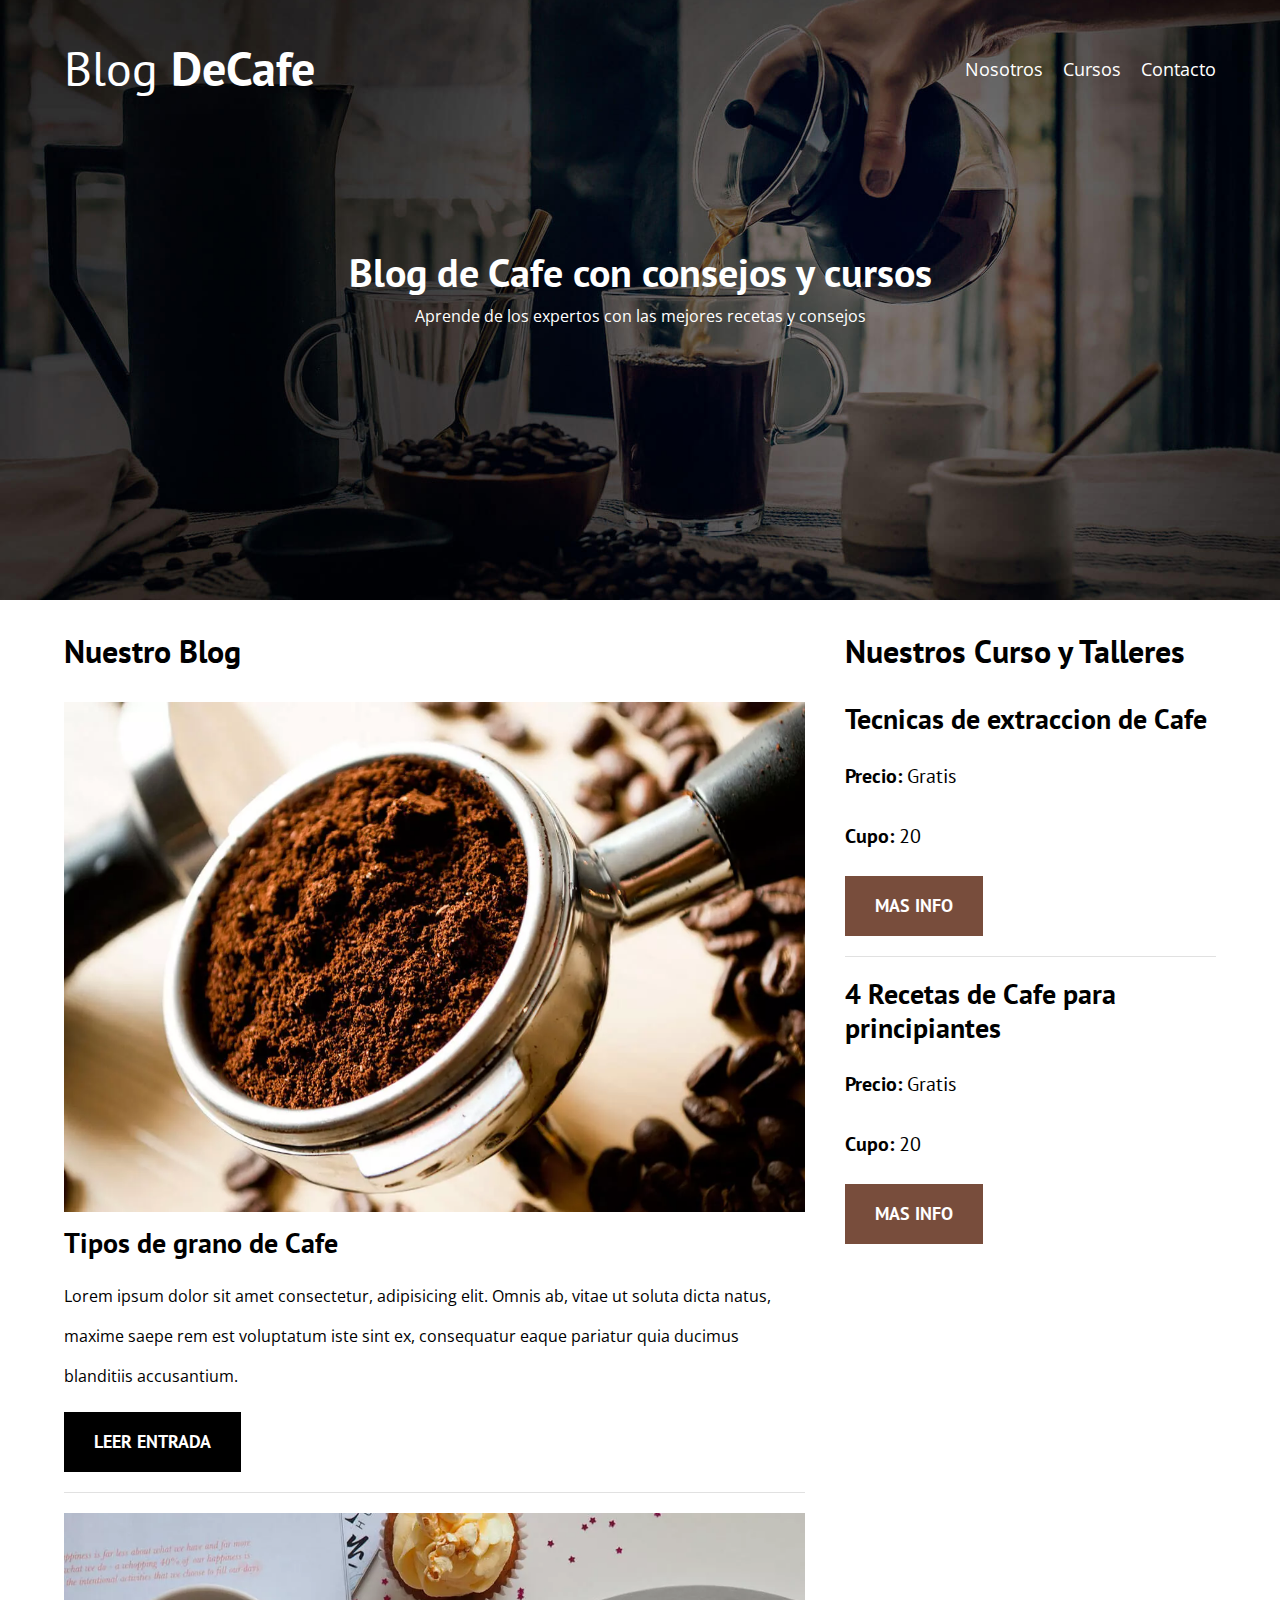
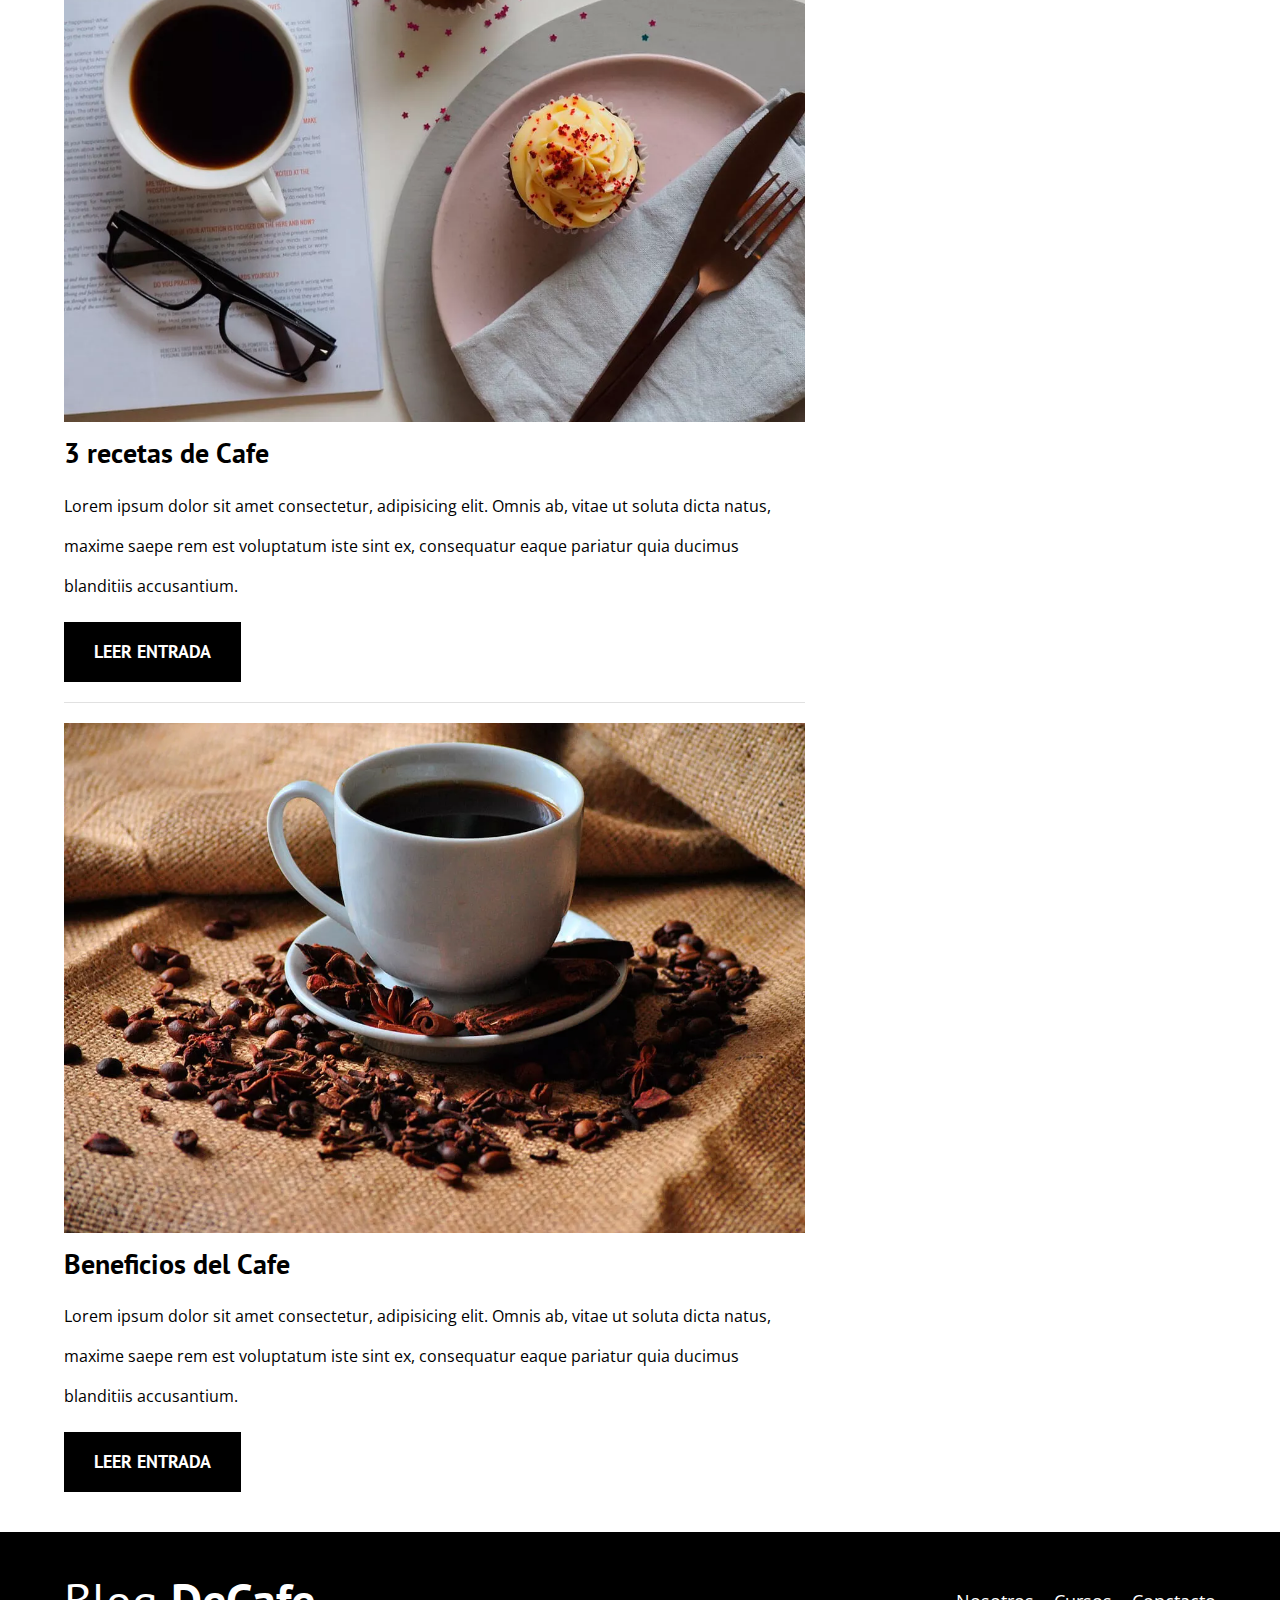
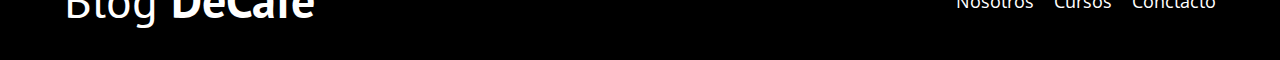
<file: index.html>
<!DOCTYPE html>
<html lang="en">

<head>
    <meta charset="UTF-8">
    <meta http-equiv="X-UA-Compatible" content="IE=edge">
    <meta name="viewport" content="width=device-width, initial-scale=1.0">
    <title>Blog de Cafe</title>

    <link rel="prefetch" href="nosotros.html" as="document">

    <link rel="preload" href="../css/normalize.css" as="style">
    <link rel="preload" href="../css/style.css" as="style">
    <link rel="stylesheet" href="../css/normalize.css">
    <link rel="stylesheet" href="../css/style.css">

    <link rel="preload" href="">
    <link rel="preconnect" href="https://fonts.googleapis.com">
    <link rel="preconnect" href="https://fonts.gstatic.com" crossorigin = "crossorigin">
    <link href="https://fonts.googleapis.com/css2?family=Open+Sans&family=PT+Sans:wght@400;700&display=swap" as="font" rel="preload" crossorigin = "crossorigin">
    <link href="https://fonts.googleapis.com/css2?family=Open+Sans&family=PT+Sans:wght@400;700&display=swap" rel="stylesheet">

    
</head>

<body>

    <header class="header">

        <div class="contenedor">
            <div class="barra">
                <a class="logo" href="index.html">
                    <h1 class="logo__nombre no-margin centrar-texto">Blog <span class="logo__bold">DeCafe</span></h1>
                </a>

                <nav class="navegacion">
                    <a href="nosotros.html" class="navegacion__enlace">Nosotros</a>
                    <a href="cursos.html" class="navegacion__enlace">Cursos</a>
                    <a href="contacto.html" class="navegacion__enlace">Contacto</a>
                </nav>
            </div>
        </div>




        <div class="header__texto">

            <h2 class="no-margin">Blog de Cafe con consejos y cursos</h2>
            <p class="no-margin">Aprende de los expertos con las mejores recetas y consejos</p>

        </div>



    </header>

    <div class="contenedor contenido-principal">

        <main class="blog">
            <h3>Nuestro Blog</h3>

            <article class="entrada">
                <div class="entrada__imagen">
                    <picture>
                        <source loading="lazy" srcset="img/blog1.webp" type="image/webp">
                        <img loading="lazy" src="img/blog1.jpg" alt="imagen blog">
                    </picture>
                </div>

                <div class="entrada__contenido">
                    <h4 class="no-margin">Tipos de grano de Cafe</h4>
                    <p>Lorem ipsum dolor sit amet consectetur, adipisicing elit. Omnis ab, vitae ut soluta dicta natus,
                        maxime saepe rem est voluptatum iste sint ex, consequatur eaque pariatur quia ducimus blanditiis
                        accusantium.
                    </p>
                    <a href="entrada.html" class="boton boton--primario">Leer entrada</a>
                </div>

            </article>
            
            <article class="entrada">
                <div class="entrada__imagen">
                    <picture>
                        <source loading="lazy" srcset="img/blog2.webp" type="image/webp">
                        <img loading="lazy" src="img/blog2.jpg" alt="imagen blog">
                    </picture>
                </div>

                <div class="entrada__contenido">
                    <h4 class="no-margin">3 recetas de Cafe</h4>
                    <p>Lorem ipsum dolor sit amet consectetur, adipisicing elit. Omnis ab, vitae ut soluta dicta natus,
                        maxime saepe rem est voluptatum iste sint ex, consequatur eaque pariatur quia ducimus blanditiis
                        accusantium.
                    </p>
                    <a href="entrada.html" class="boton boton--primario">Leer entrada</a>
                </div>

            </article>

            <article class="entrada">
                <div class="entrada__imagen">
                    <picture>
                        <source loading="lazy" srcset="img/blog3.webp" type="image/webp">
                        <img loading="lazy" src="img/blog3.jpg" alt="imagen blog">
                    </picture>
                </div>

                <div class="entrada__contenido">
                    <h4 class="no-margin">Beneficios del Cafe</h4>
                    <p>Lorem ipsum dolor sit amet consectetur, adipisicing elit. Omnis ab, vitae ut soluta dicta natus,
                        maxime saepe rem est voluptatum iste sint ex, consequatur eaque pariatur quia ducimus blanditiis
                        accusantium.
                    </p>
                    <a href="entrada.html" class="boton boton--primario">Leer entrada</a>
                </div>

            </article>
        </main>

        <aside class="sidebar">
            <h3>Nuestros Curso y Talleres</h3>

            <ul class="cursos no-padding">
                <li class="widget-curso">
                    <h4 class="no-margin">Tecnicas de extraccion de Cafe</h4>
                    <p class="widget-curso__label">Precio: 
                        <span class="widget-curso__info">Gratis</span>
                    </p>
                    <p class="widget-curso__label">Cupo: 
                        <span class="widget-curso__info">20</span>
                    </p>
                    <a href="entrada.html" class="boton boton--secundario">Mas info</a>
                </li>

                <li class="widget-curso">
                    <h4 class="no-margin">4 Recetas de Cafe para principiantes</h4>
                    <p class="widget-curso__label">Precio: 
                        <span class="widget-curso__info">Gratis</span>
                    </p>
                    <p class="widget-curso__label">Cupo: 
                        <span class="widget-curso__info">20</span>
                    </p>
                    <a href="entrada.html" class="boton boton--secundario">Mas info</a>
                </li>
            </ul>
        </aside>
    </div>


    <footer class="footer">
        <div class="contenedor">
            <div class="barra">
                <a class="logo" href="index.html">
                    <h1 class="logo__nombre no-margin centrar-texto">Blog <span class="logo__bold">DeCafe</span></h1>
                </a>

                <nav class="navegacion">
                    <a href="nosotros.html" class="navegacion__enlace">Nosotros</a>
                    <a href="cursos.html" class="navegacion__enlace">Cursos</a>
                    <a href="contacto.html" class="navegacion__enlace">Conctacto</a>
                </nav>
            </div>
        </div>

    </footer>

    <script src="js/modernizr.js"></script>
</body>
</html>
</file>
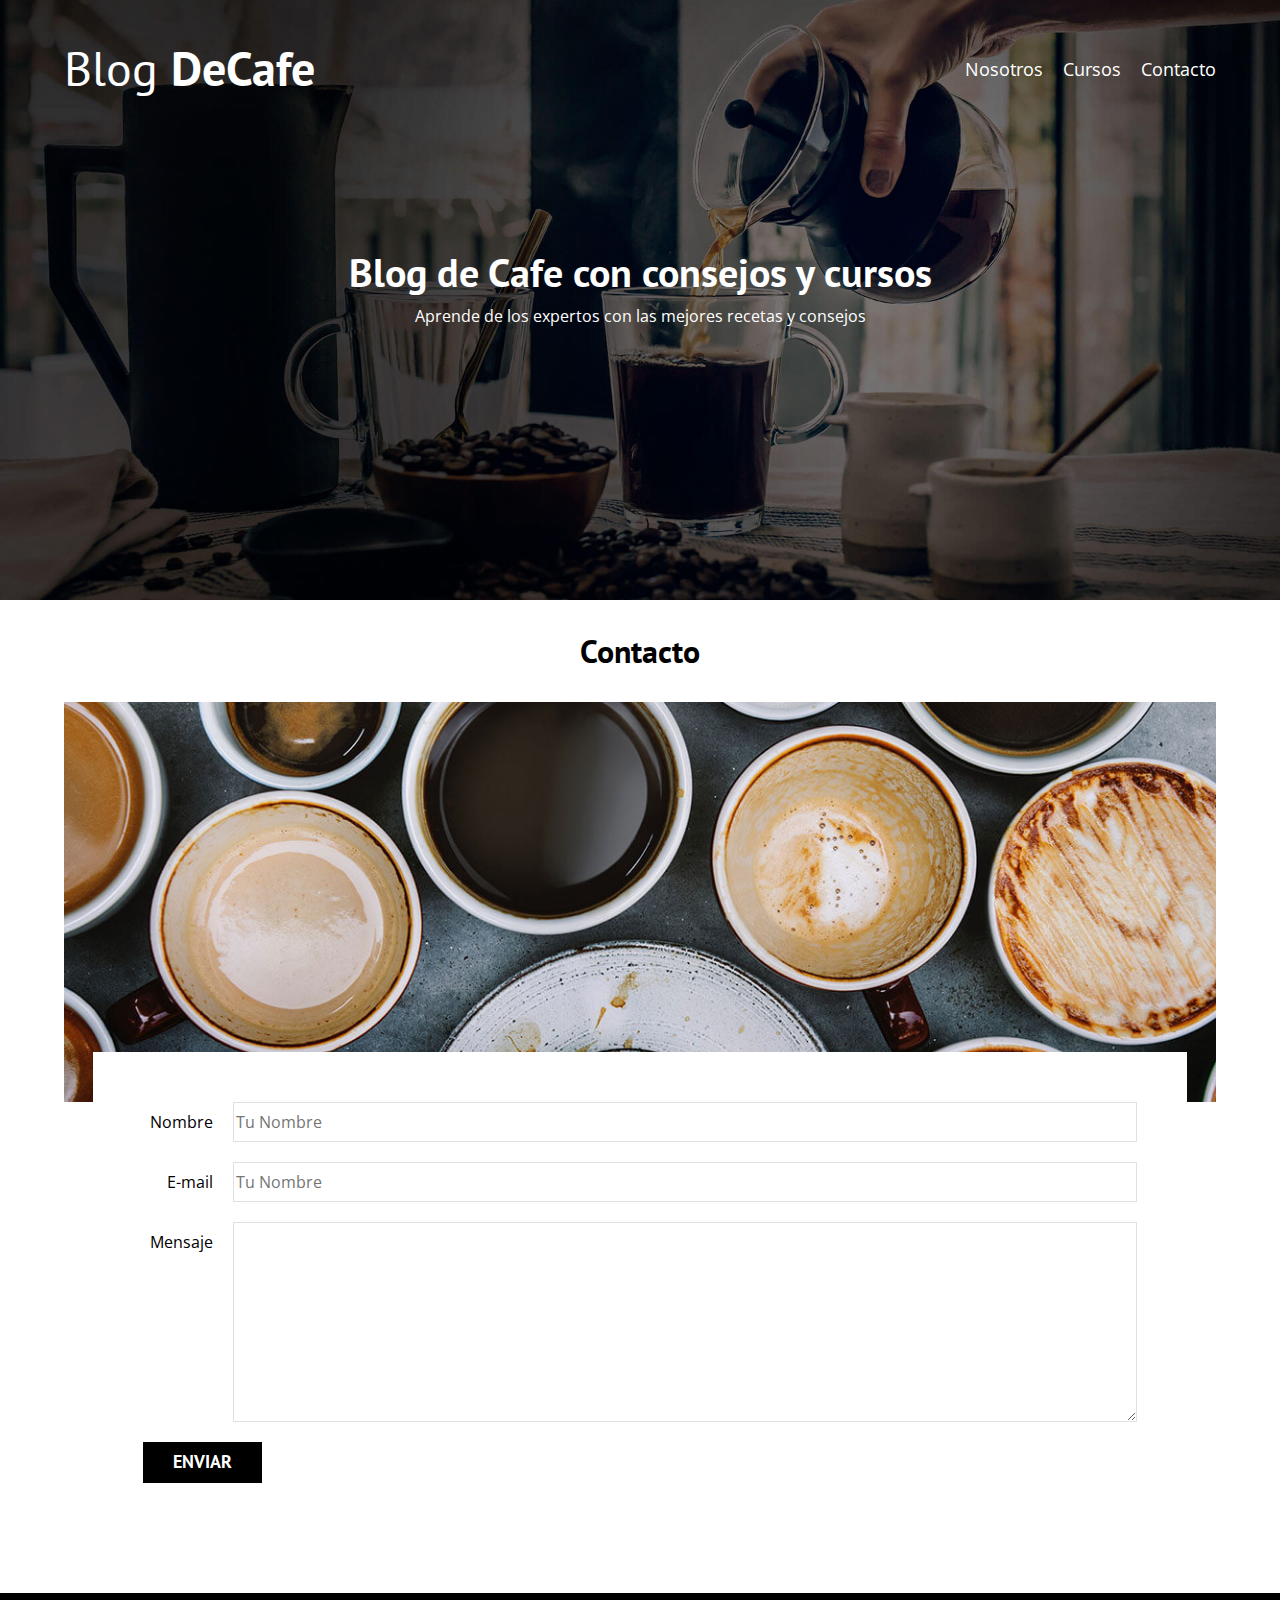
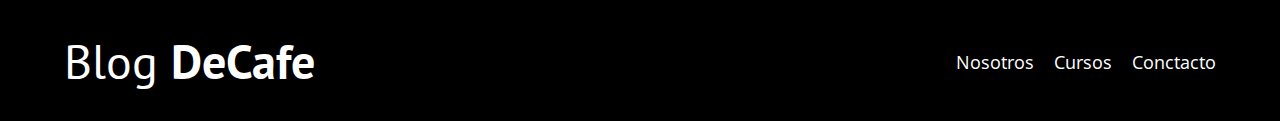
<file: contacto.html>
<!DOCTYPE html>
<html lang="en">

<head>
    <meta charset="UTF-8">
    <meta http-equiv="X-UA-Compatible" content="IE=edge">
    <meta name="viewport" content="width=device-width, initial-scale=1.0">
    <title>Blog de Cafe</title>

    <link rel="preload" href="../css/normalize.css" as="style">
    <link rel="preload" href="../css/style.css" as="style">
    <link rel="stylesheet" href="../css/normalize.css">
    <link rel="stylesheet" href="../css/style.css">

    <link rel="preload" href="">
    <link rel="preconnect" href="https://fonts.googleapis.com">
    <link rel="preconnect" href="https://fonts.gstatic.com" crossorigin = "crossorigin">
    <link href="https://fonts.googleapis.com/css2?family=Open+Sans&family=PT+Sans:wght@400;700&display=swap" as="font" rel="preload" crossorigin = "crossorigin">
    <link href="https://fonts.googleapis.com/css2?family=Open+Sans&family=PT+Sans:wght@400;700&display=swap" rel="stylesheet">
    <link rel="preload" href="img/blog1.jpg" as="image">

</head>

<body>

    <header class="header">

        <div class="contenedor">
            <div class="barra">
                <a class="logo" href="index.html">
                    <h1 class="logo__nombre no-margin centrar-texto">Blog <span class="logo__bold">DeCafe</span></h1>
                </a>

                <nav class="navegacion">
                    <a href="nosotros.html" class="navegacion__enlace">Nosotros</a>
                    <a href="cursos.html" class="navegacion__enlace">Cursos</a>
                    <a href="contacto.html" class="navegacion__enlace">Contacto</a>
                </nav>
            </div>
        </div>

        <div class="header__texto">

            <h2 class="no-margin">Blog de Cafe con consejos y cursos</h2>
            <p class="no-margin">Aprende de los expertos con las mejores recetas y consejos</p>

        </div>
    </header>

    <main class="contenedor">
        <h3 class="centrar-texto">Contacto</h3>

        <div class="contacto-bg"></div>
        <form class="formulario">

            <div class="campo">
                <label class="campo__label" for="nombre">Nombre</label>
                <input class="campo__field" type="text" placeholder="Tu Nombre" id="nombre">
            </div>

            <div class="campo">
                <label class="campo__label" for="email">E-mail</label>
                <input class="campo__field" type="text" placeholder="Tu Nombre" id="email">
            </div>
            <div class="campo">

                <label class="campo__label" for="mensaje">Mensaje</label>
                <textarea class="campo__field campo__field--textarea" name="" id="mensaje" cols="30" rows="10"></textarea>
            </div>

            <div class="campo">
                <input type="submit" value="Enviar" class="boton boton--primario">
            </div>
        </form>

        

    </main>

    <footer class="footer">
        <div class="contenedor">
            <div class="barra">
                <a class="logo" href="index.html">
                    <h1 class="logo__nombre no-margin centrar-texto">Blog <span class="logo__bold">DeCafe</span></h1>
                </a>

                <nav class="navegacion">
                    <a href="nosotros.html" class="navegacion__enlace">Nosotros</a>
                    <a href="cursos.html" class="navegacion__enlace">Cursos</a>
                    <a href="contacto.html" class="navegacion__enlace">Conctacto</a>
                </nav>
            </div>
        </div>

    </footer>
</body>
</html>
</file>
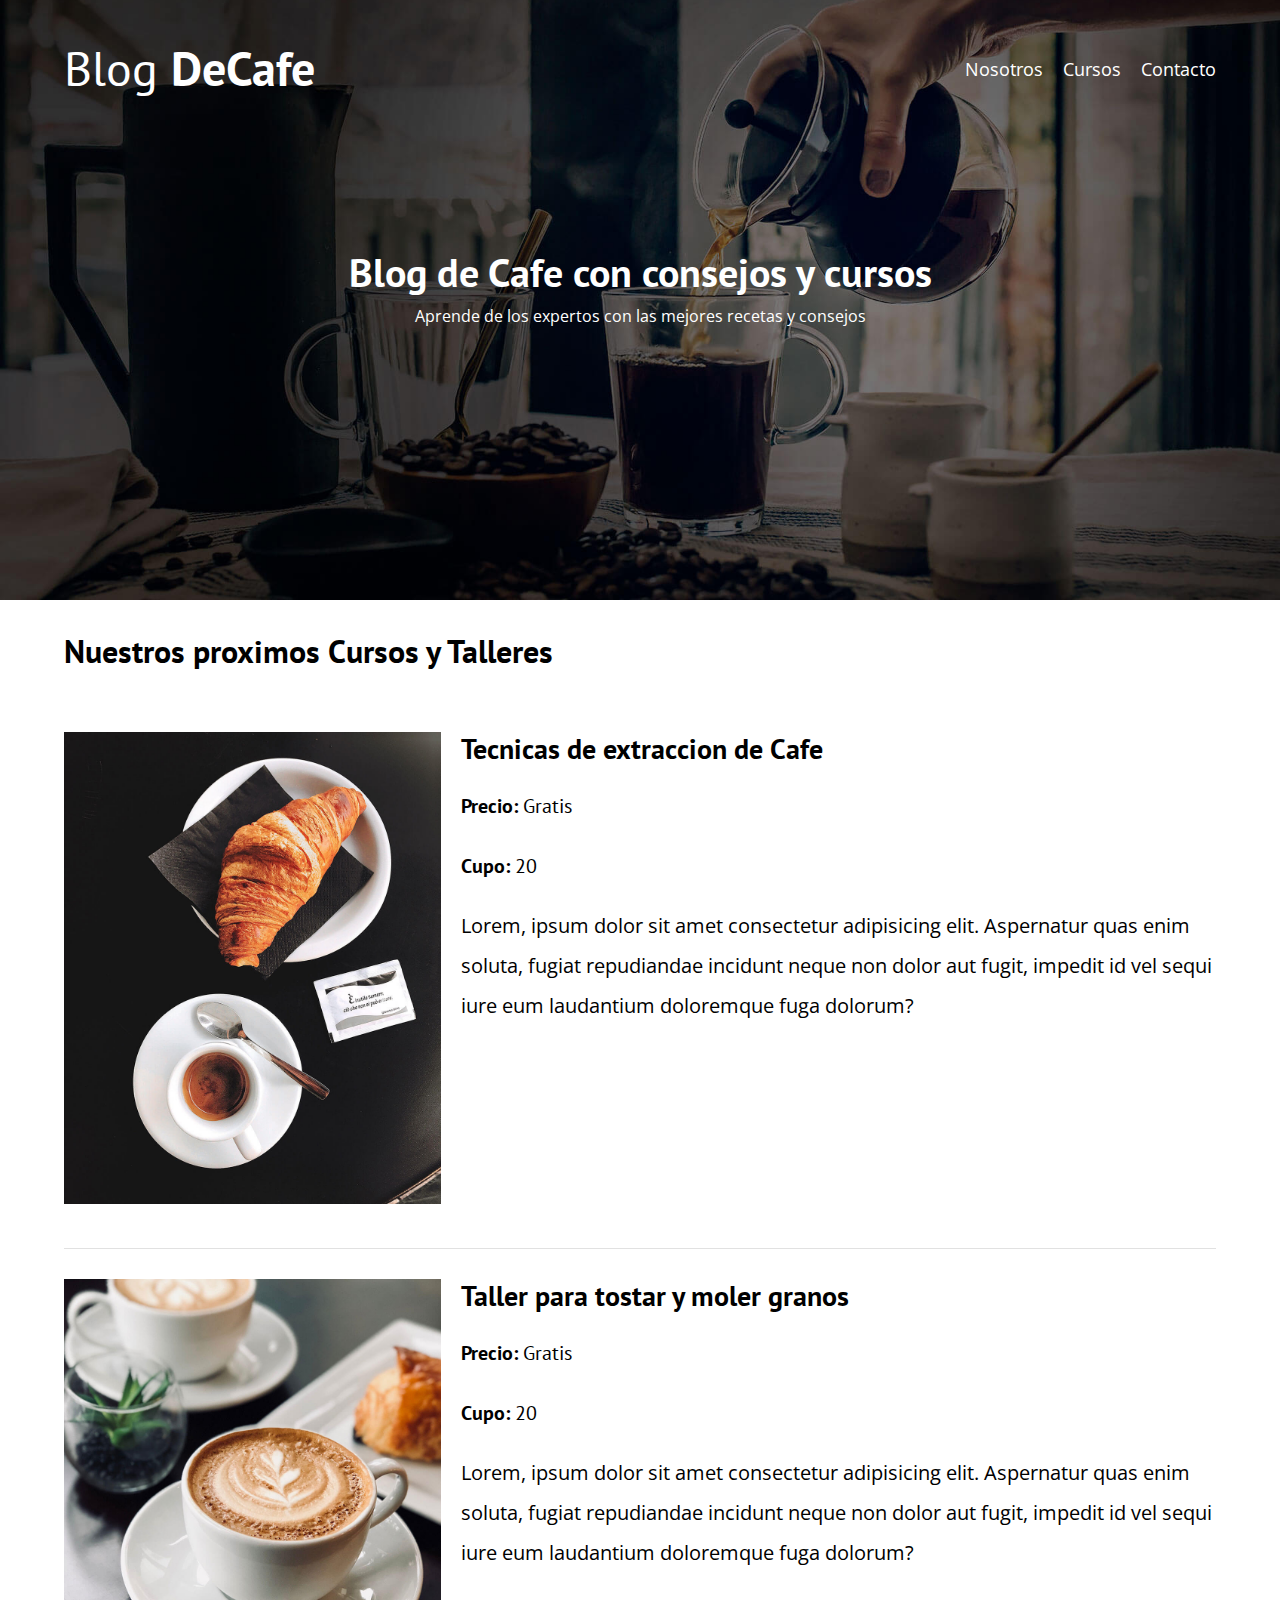
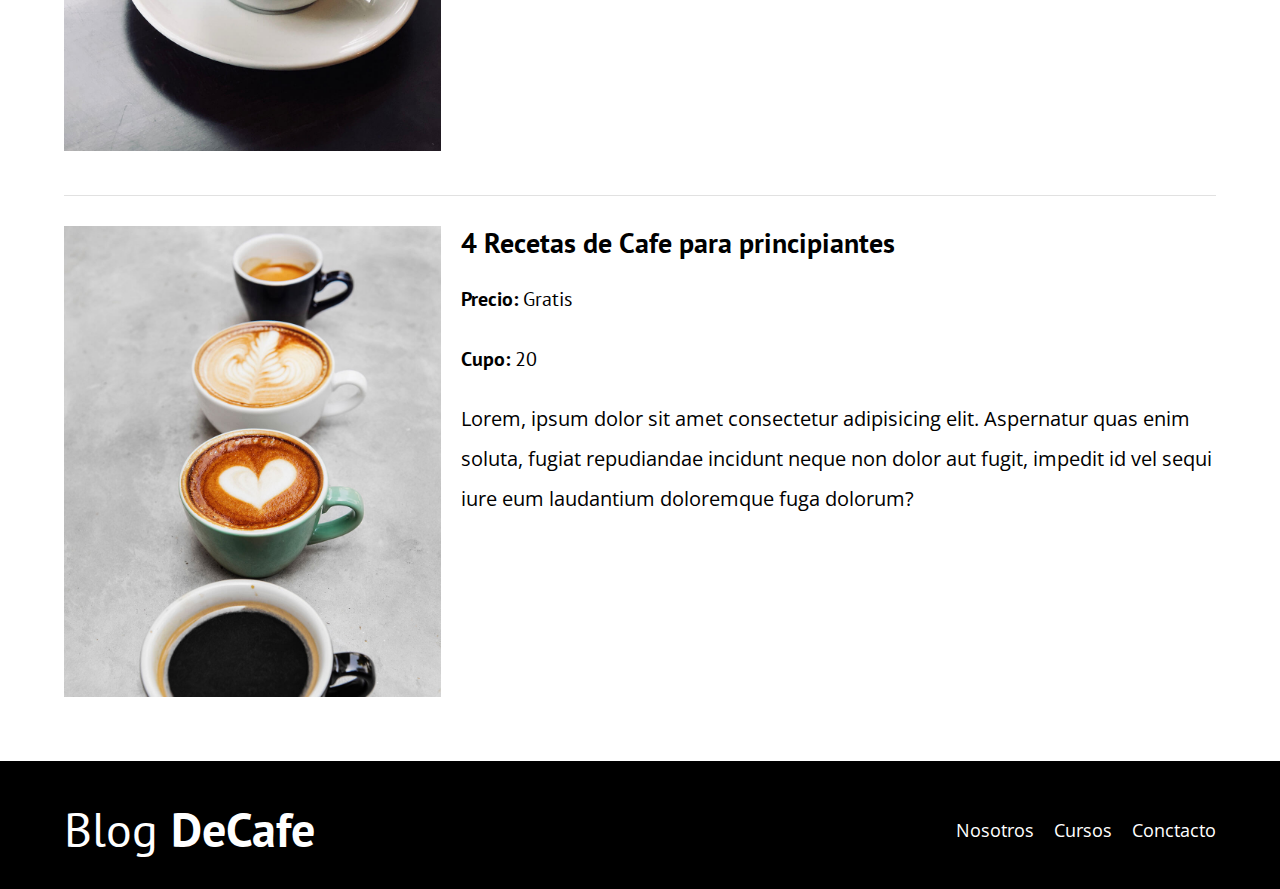
<file: cursos.html>
<!DOCTYPE html>
<html lang="en">

<head>
    <meta charset="UTF-8">
    <meta http-equiv="X-UA-Compatible" content="IE=edge">
    <meta name="viewport" content="width=device-width, initial-scale=1.0">
    <title>Blog de Cafe</title>

    <link rel="preload" href="../css/normalize.css" as="style">
    <link rel="preload" href="../css/style.css" as="style">
    <link rel="stylesheet" href="../css/normalize.css">
    <link rel="stylesheet" href="../css/style.css">

    <link rel="preload" href="">
    <link rel="preconnect" href="https://fonts.googleapis.com">
    <link rel="preconnect" href="https://fonts.gstatic.com" crossorigin = "crossorigin">
    <link href="https://fonts.googleapis.com/css2?family=Open+Sans&family=PT+Sans:wght@400;700&display=swap" as="font" rel="preload" crossorigin = "crossorigin">
    <link href="https://fonts.googleapis.com/css2?family=Open+Sans&family=PT+Sans:wght@400;700&display=swap" rel="stylesheet">

    <link rel="preload" href="img/blog1.jpg" as="image">

</head>

<body>

    <header class="header">

        <div class="contenedor">
            <div class="barra">
                <a class="logo" href="index.html">
                    <h1 class="logo__nombre no-margin centrar-texto">Blog <span class="logo__bold">DeCafe</span></h1>
                </a>

                <nav class="navegacion">
                    <a href="nosotros.html" class="navegacion__enlace">Nosotros</a>
                    <a href="cursos.html" class="navegacion__enlace">Cursos</a>
                    <a href="contacto.html" class="navegacion__enlace">Contacto</a>
                </nav>
            </div>
        </div>




        <div class="header__texto">

            <h2 class="no-margin">Blog de Cafe con consejos y cursos</h2>
            <p class="no-margin">Aprende de los expertos con las mejores recetas y consejos</p>

        </div>
    </header>

    <main class="contenedor">
        <h3 class="Centrar-texto">Nuestros proximos Cursos y Talleres</h3>

        <div class="curso">

            <div class="curso__imagen">
                <img src="../img/curso1.jpg" alt="imagen del curso">
            </div>

            <div class="curso__info">
                <h4 class="no-margin">Tecnicas de extraccion de Cafe</h4>
                <p class="curso__label">Precio:
                    <span class="curso__info">Gratis</span>
                </p>
                <p class="curso__label">Cupo:
                    <span class="curso__info">20</span>
                </p>
                <p class="curso__descripcion">
                    Lorem, ipsum dolor sit amet consectetur adipisicing elit. Aspernatur quas enim soluta, fugiat
                    repudiandae incidunt neque non dolor aut fugit, impedit id vel sequi iure eum laudantium doloremque
                    fuga dolorum?
                </p>
            </div>

        </div>

        <div class="curso">

            <div class="curso__imagen">
                <img src="../img/curso2.jpg" alt="imagen del curso">
            </div>

            <div class="curso__info">
                <h4 class="no-margin">Taller para tostar y moler granos</h4>
                <p class="curso__label">Precio:
                    <span class="curso__info">Gratis</span>
                </p>
                <p class="curso__label">Cupo:
                    <span class="curso__info">20</span>
                </p>
                <p class="curso__descripcion">
                    Lorem, ipsum dolor sit amet consectetur adipisicing elit. Aspernatur quas enim soluta, fugiat
                    repudiandae incidunt neque non dolor aut fugit, impedit id vel sequi iure eum laudantium doloremque
                    fuga dolorum?
                </p>
            </div>

        </div>

        <div class="curso">

            <div class="curso__imagen">
                <img src="../img/curso3.jpg" alt="imagen del curso">
            </div>

            <div class="curso__info">
                <h4 class="no-margin">4 Recetas de Cafe para principiantes</h4>
                <p class="curso__label">Precio:
                    <span class="curso__info">Gratis</span>
                </p>
                <p class="curso__label">Cupo:
                    <span class="curso__info">20</span>
                </p>
                <p class="curso__descripcion">
                    Lorem, ipsum dolor sit amet consectetur adipisicing elit. Aspernatur quas enim soluta, fugiat
                    repudiandae incidunt neque non dolor aut fugit, impedit id vel sequi iure eum laudantium doloremque
                    fuga dolorum?
                </p>
            </div>

        </div>
    </main>

    <footer class="footer">
        <div class="contenedor">
            <div class="barra">
                <a class="logo" href="index.html">
                    <h1 class="logo__nombre no-margin centrar-texto">Blog <span class="logo__bold">DeCafe</span></h1>
                </a>

                <nav class="navegacion">
                    <a href="nosotros.html" class="navegacion__enlace">Nosotros</a>
                    <a href="cursos.html" class="navegacion__enlace">Cursos</a>
                    <a href="contacto.html" class="navegacion__enlace">Conctacto</a>
                </nav>
            </div>
        </div>

    </footer>
</body>
</html>
</file>
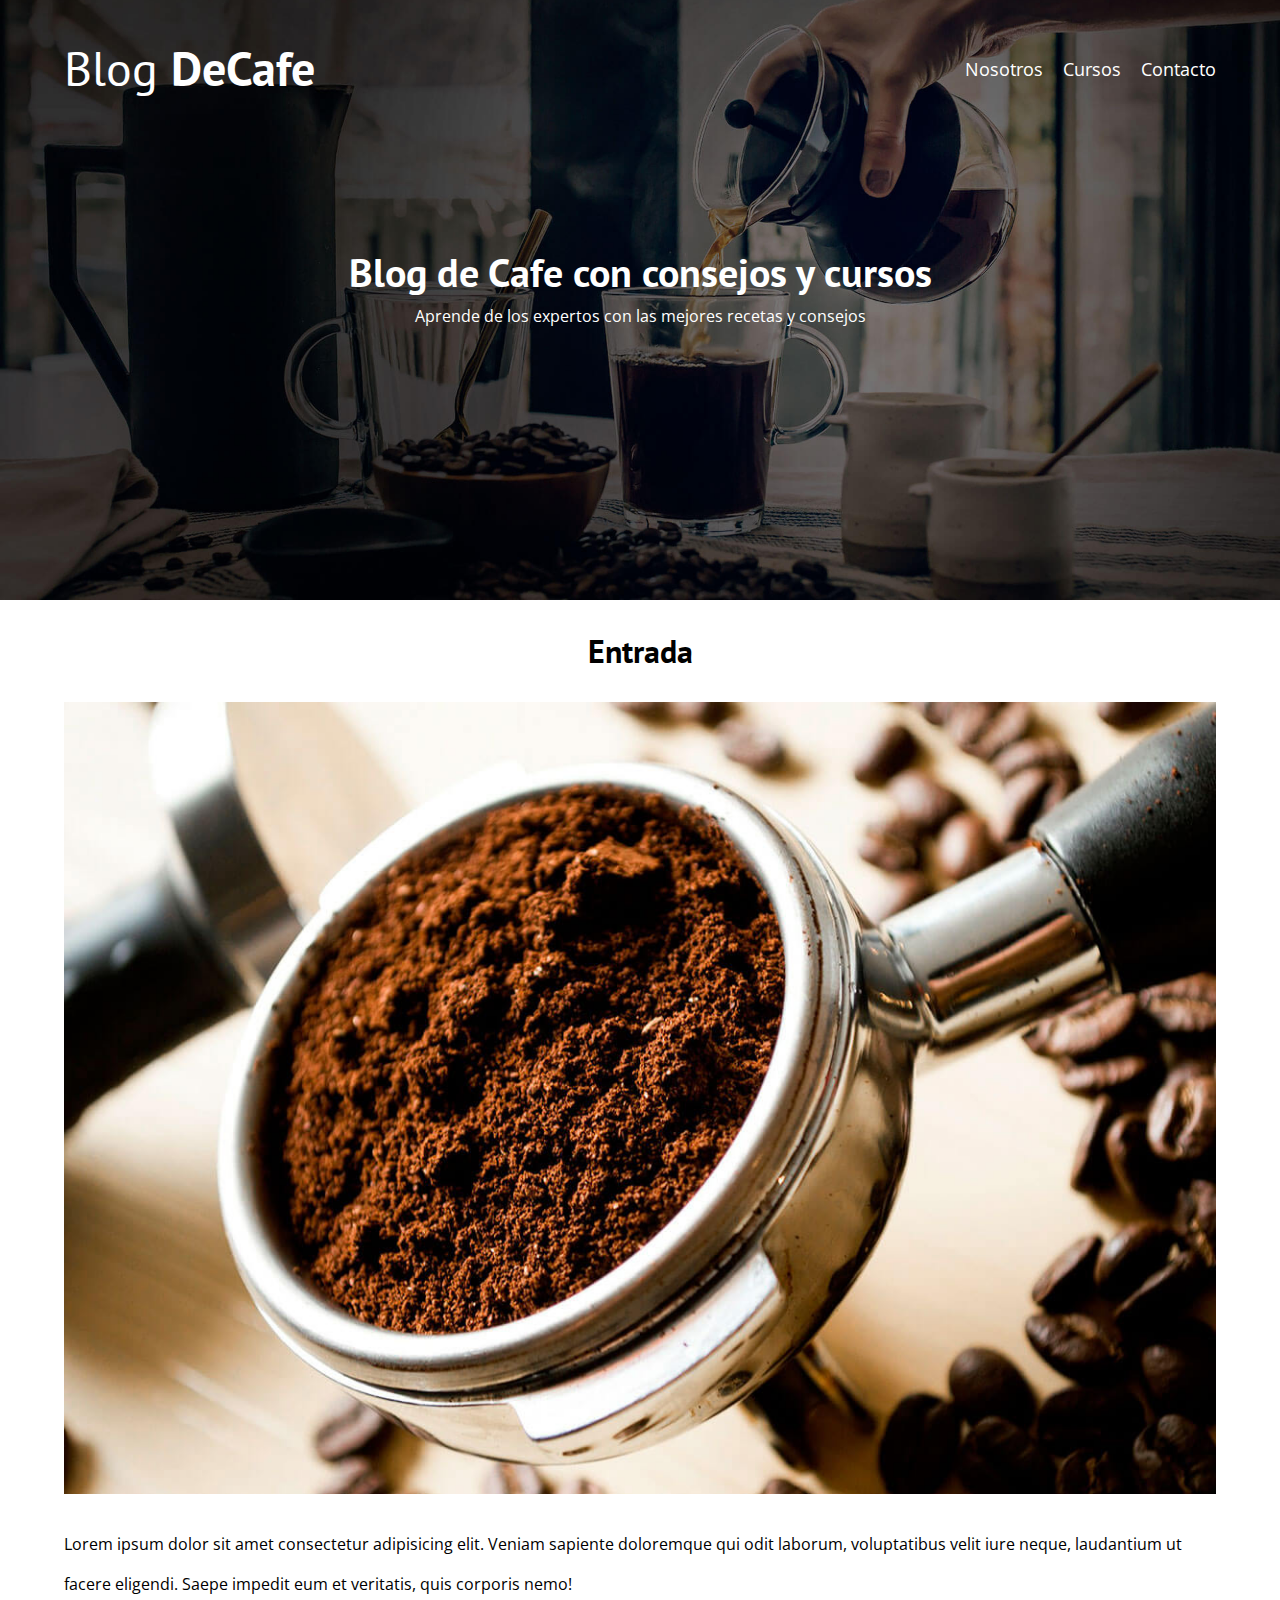
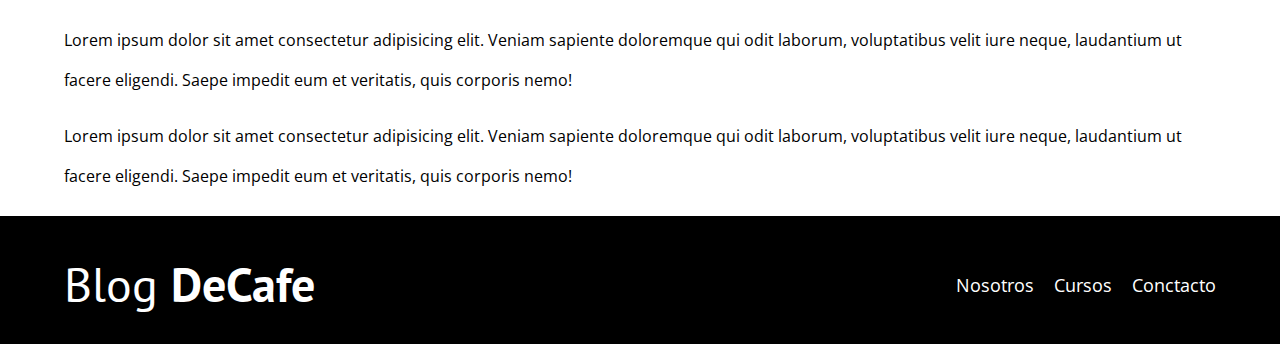
<file: entrada.html>
<!DOCTYPE html>
<html lang="en">

<head>
    <meta charset="UTF-8">
    <meta http-equiv="X-UA-Compatible" content="IE=edge">
    <meta name="viewport" content="width=device-width, initial-scale=1.0">
    <title>Blog de Cafe</title>

    <link rel="preload" href="../css/normalize.css" as="style">
    <link rel="preload" href="../css/style.css" as="style">
    <link rel="stylesheet" href="../css/normalize.css">
    <link rel="stylesheet" href="../css/style.css">

    <link rel="preload" href="">
    <link rel="preconnect" href="https://fonts.googleapis.com">
    <link rel="preconnect" href="https://fonts.gstatic.com" crossorigin = "crossorigin">
    <link href="https://fonts.googleapis.com/css2?family=Open+Sans&family=PT+Sans:wght@400;700&display=swap" as="font" rel="preload" crossorigin = "crossorigin">
    <link href="https://fonts.googleapis.com/css2?family=Open+Sans&family=PT+Sans:wght@400;700&display=swap" rel="stylesheet">

    <link rel="preload" href="img/blog1.jpg" as="image">
</head>

<body>

    <header class="header">

        <div class="contenedor">
            <div class="barra">
                <a class="logo" href="index.html">
                    <h1 class="logo__nombre no-margin centrar-texto">Blog <span class="logo__bold">DeCafe</span></h1>
                </a>

                <nav class="navegacion">
                    <a href="nosotros.html" class="navegacion__enlace">Nosotros</a>
                    <a href="cursos.html" class="navegacion__enlace">Cursos</a>
                    <a href="contacto.html" class="navegacion__enlace">Contacto</a>
                </nav>
            </div>
        </div>




        <div class="header__texto">

            <h2 class="no-margin">Blog de Cafe con consejos y cursos</h2>
            <p class="no-margin">Aprende de los expertos con las mejores recetas y consejos</p>

        </div>
    </header>

    <main class="contenedor">
        <h3 class="centrar-texto">Entrada</h3>

        <img src="img/blog1.jpg" alt="imagen del blog">

        <p>Lorem ipsum dolor sit amet consectetur adipisicing elit. Veniam sapiente doloremque qui odit laborum,
            voluptatibus velit iure neque, laudantium ut facere eligendi. Saepe impedit eum et veritatis, quis corporis
            nemo!</p>

        <p>Lorem ipsum dolor sit amet consectetur adipisicing elit. Veniam sapiente doloremque qui odit laborum,
                voluptatibus velit iure neque, laudantium ut facere eligendi. Saepe impedit eum et veritatis, quis corporis
                nemo!</p>
        <p>Lorem ipsum dolor sit amet consectetur adipisicing elit. Veniam sapiente doloremque qui odit laborum,
                    voluptatibus velit iure neque, laudantium ut facere eligendi. Saepe impedit eum et veritatis, quis corporis
                    nemo!</p>
    </main>


    <footer class="footer">
        <div class="contenedor">
            <div class="barra">
                <a class="logo" href="index.html">
                    <h1 class="logo__nombre no-margin centrar-texto">Blog <span class="logo__bold">DeCafe</span></h1>
                </a>

                <nav class="navegacion">
                    <a href="nosotros.html" class="navegacion__enlace">Nosotros</a>
                    <a href="cursos.html" class="navegacion__enlace">Cursos</a>
                    <a href="contacto.html" class="navegacion__enlace">Conctacto</a>
                </nav>
            </div>
        </div>

    </footer>
</body>
</html>
</file>
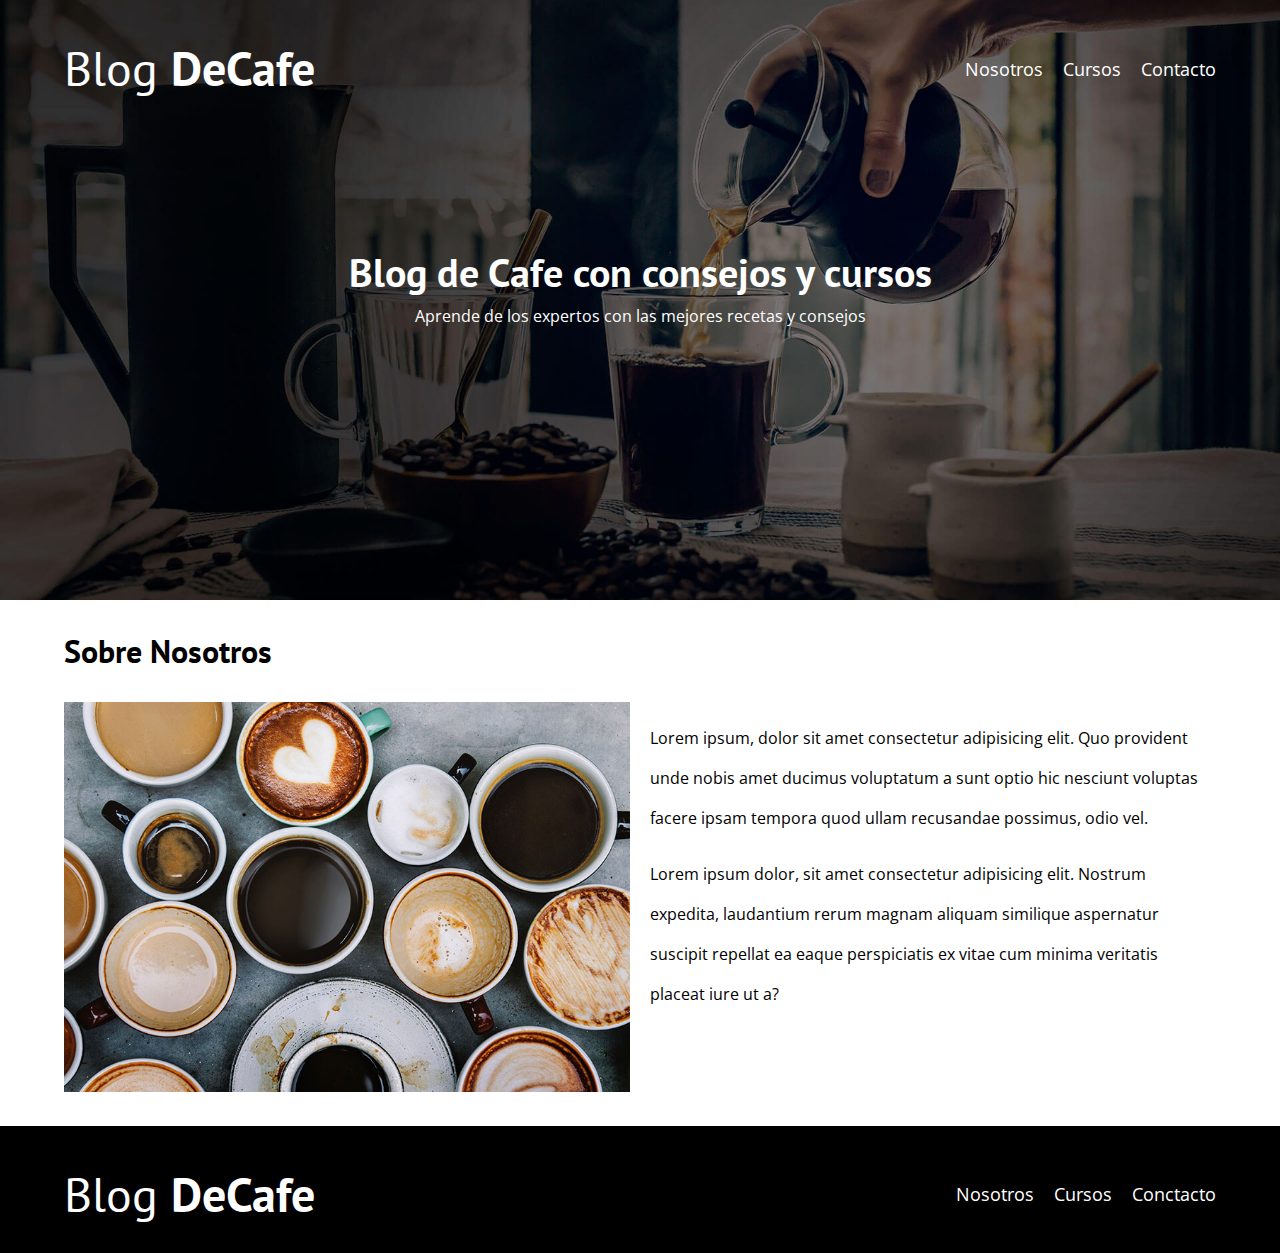
<file: nosotros.html>
<!DOCTYPE html>
<html lang="en">

<head>
    <meta charset="UTF-8">
    <meta http-equiv="X-UA-Compatible" content="IE=edge">
    <meta name="viewport" content="width=device-width, initial-scale=1.0">
    <title>Blog de Cafe</title>

    <link rel="preload" href="../css/normalize.css" as="style">
    <link rel="preload" href="../css/style.css" as="style">
    <link rel="stylesheet" href="../css/normalize.css">
    <link rel="stylesheet" href="../css/style.css">

    <link rel="preload" href="">
    <link rel="preconnect" href="https://fonts.googleapis.com">
    <link rel="preconnect" href="https://fonts.gstatic.com" crossorigin = "crossorigin">
    <link href="https://fonts.googleapis.com/css2?family=Open+Sans&family=PT+Sans:wght@400;700&display=swap" as="font" rel="preload" crossorigin = "crossorigin">
    <link href="https://fonts.googleapis.com/css2?family=Open+Sans&family=PT+Sans:wght@400;700&display=swap" rel="stylesheet">
    <link rel="preload" href="img/blog1.jpg" as="image">

</head>

<body>

    <header class="header">

        <div class="contenedor">
            <div class="barra">
                <a class="logo" href="index.html">
                    <h1 class="logo__nombre no-margin centrar-texto">Blog <span class="logo__bold">DeCafe</span></h1>
                </a>

                <nav class="navegacion">
                    <a href="nosotros.html" class="navegacion__enlace">Nosotros</a>
                    <a href="cursos.html" class="navegacion__enlace">Cursos</a>
                    <a href="contacto.html" class="navegacion__enlace">Contacto</a>
                </nav>
            </div>
        </div>




        <div class="header__texto">

            <h2 class="no-margin">Blog de Cafe con consejos y cursos</h2>
            <p class="no-margin">Aprende de los expertos con las mejores recetas y consejos</p>

        </div>
    </header>

    <main class="contenedor">
        <h3 class="Centrar-texto">Sobre Nosotros</h3>

        <div class="sobre-nosotros">
            <div class="sobre-nosotros__imagen">
                <img src="../img/nosotros.jpg" alt="imagen nosotros">
            </div>

            <div class="sobre-nosotros__texto">

                <p>Lorem ipsum, dolor sit amet consectetur adipisicing elit. Quo provident unde nobis amet ducimus
                    voluptatum a sunt optio hic nesciunt voluptas facere ipsam tempora quod ullam recusandae possimus, odio
                    vel.</p>
                <p>Lorem ipsum dolor, sit amet consectetur adipisicing elit. Nostrum expedita, laudantium rerum magnam
                    aliquam similique aspernatur suscipit repellat ea eaque perspiciatis ex vitae cum minima veritatis
                    placeat iure ut a?</p>

            </div>
        </div>
    </main>

    <footer class="footer">
        <div class="contenedor">
            <div class="barra">
                <a class="logo" href="index.html">
                    <h1 class="logo__nombre no-margin centrar-texto">Blog <span class="logo__bold">DeCafe</span></h1>
                </a>

                <nav class="navegacion">
                    <a href="nosotros.html" class="navegacion__enlace">Nosotros</a>
                    <a href="cursos.html" class="navegacion__enlace">Cursos</a>
                    <a href="contacto.html" class="navegacion__enlace">Conctacto</a>
                </nav>
            </div>
        </div>

    </footer>
</body>
</html>
</file>
<file: css/style.css>
:root {
    --fuenteHeading: 'PT Sans', sans-serif;
    --fuenteParrafos: 'Open Sans', sans-serif;

    --primario: #784d3c;
    --blanco: #ffffff;
    --gris: #e1e1e1;
    --negro: #000000;
}

html {
    box-sizing: border-box;
    font-size: 62.5%;
}

*, *:before, *:after {
    box-sizing: inherit;
}

body {
    font-family: var(--fuenteParrafos);
    font-size: 1.6rem;
    line-height: 4rem;
}

/* Globales */

.contenedor {
width: min(90%, 120rem); /* Equivale lo mismo al max width y min */
margin: 0 auto;
}
a {
    text-decoration: none;
}

h1, h2, h3, h4 {
    font-family: var(--fuenteHeading);
    line-height: 1.2;
}

h1 {
    font-size: 4.8rem;
}

h2 {
    font-size: 4rem;
}

h3 {
    font-size: 3.2rem;
}

h4 {
    font-size: 2.8rem;
}

img {
    max-width: 100%;
}

/* Utilidades */

.no-margin {
    margin: 0;
}

.no-padding {
    padding: 0;
}

.centrar-texto {
    text-align: center;
}

/* HEADER */

.header {
    background-image: url(../img/banner.jpg);
    height: 60rem;
    background-size: cover;
    background-repeat: no-repeat;
    background-position: center center;
}

.header__texto{
    text-align: center;
    color: var(--blanco);
    margin-top: 5rem;
}
@media (min-width: 768px){
    .header__texto {
        margin-top: 15rem;
    }
}

.barra {
    padding-top: 4rem;
}

@media (min-width: 768px){
    .barra {
        display: flex;
        justify-content: space-between;
        align-items: center;
    }   
}

.logo {
    color: var(--blanco);
}

.logo__nombre {
    font-weight: 400;
}

.logo__bold {
    font-weight: 700;
}

@media (min-width: 768px){
    .navegacion {
        display: flex;
        gap: 2rem;
    }   
}


.navegacion__enlace {
    display: block;
    text-align: center;
    font-size: 1.8rem;
    color: var(--blanco);
}

@media (min-width: 768px){
    .contenido-principal {
        display: grid;
        grid-template-columns: 2fr 1fr;
        column-gap: 4rem;
    }   
}

.entrada {
    border-bottom: 1px solid var(--gris);
    margin-bottom: 2rem;
}

.entrada:last-of-type {
    border: none;
    margin-bottom: 0;
}

.boton {
    display: block;
    font-family: var(--fuenteHeading);
    color: var(--blanco);
    text-align: center;
    padding: 1rem 3rem;
    font-size: 1.8rem;
    text-transform: uppercase;
    font-weight: 700;
    margin-bottom: 2rem;
    border: none;
}

@media (min-width: 768px){
    .boton {
        display: inline-block;
    }
}

.boton:hover {
    cursor: pointer;
}

.boton--primario {
    background-color: var(--negro);
}

.boton--secundario {
    background-color: var(--primario);
}

.cursos {
    list-style: none;
}

.widget-curso {
    border-bottom: 1px solid var(--gris);
    margin-bottom: 2rem;

}

.widget-curso:last-of-type {
    border: none;
    margin-bottom: 0;

}

.widget-curso__label,
.curso__label {
    font-family: var(--fuenteHeading);
    font-weight: 700;
    font-size: 2rem;
}

.widget-curso__info,
.curso__info {
    font-weight: normal;
    font-size: 2rem;
}

.footer {
    background-color: var(--negro);
    padding-bottom: 3rem;
    margin-top: 2rem;
}

/*Sobre Nosotros*/

@media(min-width: 768px){
    .sobre-nosotros{
      display: grid;
      grid-template-columns: repeat(2, 1fr);
      column-gap: 2rem;
    }
}


/*Cursos*/

.curso {
    padding: 3rem 0;
    border-bottom: 1px solid var(--gris);
}

@media(min-width: 768px) {
    .curso {
        display: grid;
        grid-template-columns: 1fr 2fr;
        column-gap: 2rem;
    }
}

.curso:last-of-type {
    border:none;
}

/*Contacto*/
.contacto-bg{
    background-image: url(../img/contacto.jpg);
    height: 40rem;
    background-size: cover;
    background-repeat: no-repeat;
}

/* Formulario */

.formulario {
    background-color: var(--blanco);
    margin: -5rem auto 0 auto;
    width: 95%;
    padding: 5rem;
}

.campo {
    display: flex;
    margin-bottom: 2rem;
}

.campo__label {
    flex: 0 0 9rem;
    text-align: right;
    padding-right: 2rem;
}

.campo__field {
    flex: 1;
    border: 1px solid var(--gris);
}

.campo__field--textarea {
    height: 20rem;
}
</file>
